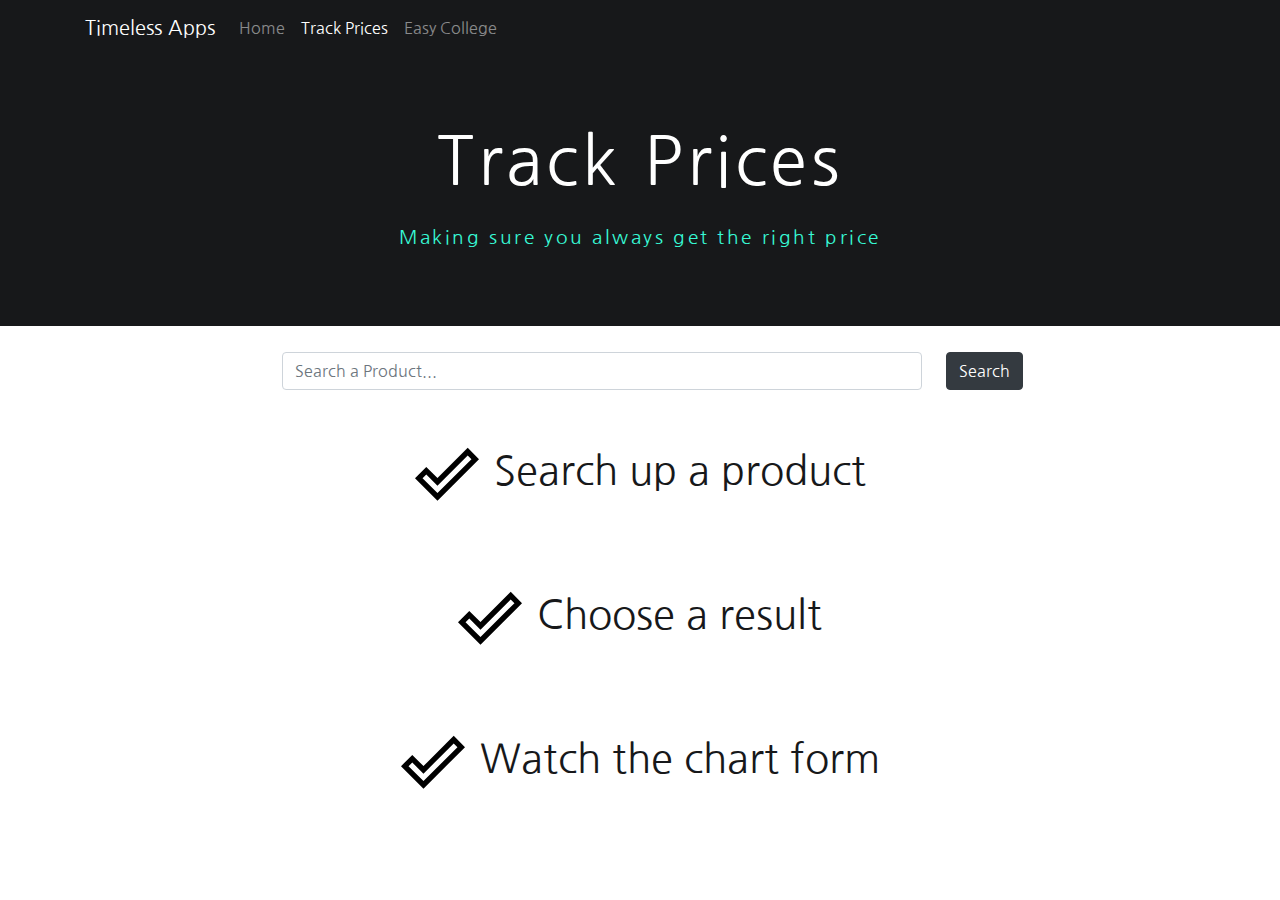
<file: track-prices/index.html>
<!DOCTYPE html>
<html lang="en">
<head>
    <meta charset="UTF-8">
    <meta name="viewport" content="width=device-width, initial-scale=1.0">
    <link rel="stylesheet" href="https://use.fontawesome.com/releases/v5.3.1/css/all.css" integrity="sha384-mzrmE5qonljUremFsqc01SB46JvROS7bZs3IO2EmfFsd15uHvIt+Y8vEf7N7fWAU" crossorigin="anonymous">
    <link href="https://fonts.googleapis.com/css?family=Lato:400,700i" rel="stylesheet">
    <link href="https://dl.dropbox.com/s/7vleowye5psd2mj/only_logo_transparent_white.png?dl=0" rel="shortcut icon" type="image/x-icon" />
    <link href="https://fonts.googleapis.com/css?family=Nanum+Gothic&display=swap" rel="stylesheet">
    <link href="https://fonts.googleapis.com/css?family=Source+Sans+Pro&display=swap" rel="stylesheet">
    <link href="https://fonts.googleapis.com/icon?family=Material+Icons" rel="stylesheet">
    <link rel="stylesheet" href="../external-css/bootstrap.css">
    <link rel="stylesheet" href="css/general.css?v=1.0.0">
    <link rel="stylesheet" href="css/graph.css?v=1.0.0">
    <link rel="stylesheet" href="css/landing.css?v=1.0.0">
    <link rel="stylesheet" href="css/describe-search.css?v=1.0.0">
    <title>Track Prices</title>
</head>

<body>

<nav class="navbar navbar-expand-lg navbar-dark" id="navbar">
	<div class="container">
		<a class="navbar-brand" href="http://www.timeless-apps.com/">
			Timeless Apps
		</a>
		<button class="navbar-toggler" type="button" data-toggle="collapse" data-target="#navbarSupportedContent"
            aria-controls="navbarSupportedContent" aria-expanded="false" aria-label="Toggle navigation">
            <span class="navbar-toggler-icon"></span>
		</button>
		<div class="collapse navbar-collapse" id="navbarSupportedContent">
			<ul class="navbar-nav mr-auto">
                <li class="nav-item ">
					<a class="nav-link" href="/">Home <span class="sr-only">(current)</span></a>
				</li>

				<li class="nav-item active">
					<a class="nav-link" href="">Track Prices</a>
				</li>

				<li class="nav-item">
					<a class="nav-link" href="../easy-college/easy-college.html"> Easy College</a>
				</li>
			</ul>
		</div>
	</div>
</nav>

<div id="landing">
    <h1 id="landing-title" class="section-title">Track Prices</p>
    <h2 id="slogan" class="section-desc">Making sure you always get the right price</p>
</div>

<div id="search-container">
    <div id="search-product">
        <input type="input" class="form-control col-lg-6 mx-sm-4 mb-3" id="user-search" placeholder="Search a Product...">
        <button id="product-search-button" class="btn btn-dark mb-3" onclick="getMatches()">Search</button>
    </div>

    <div class="list-group-flush" id="title-list">

    </div>
</div>

<div id="chart-container">
    <canvas id="retailer-chart"></canvas>
</div>

<div id="notices">
    <div id="describe-search" class="horizontal-centered-column">
        <h1><img class="check" src="../img/check.svg" alt="Check">Search up a product</h1>
        <h1><img class="check" src="../img/check.svg" alt="Check">Choose a result</h1>
        <h1><img class="check" src="../img/check.svg" alt="Check">Watch the chart form</h1>
    </div>

    <div id="not-found" class="horizontal-centered-column">
        <h1>Sorry, we could not find that product<img id="sad-face" src="../img/sad.svg" alt="Sad"></h1>
    </div>
</div>

</body>
    <script src="external_js/chart.js"></script>
    <script src="drawChart.js"></script>
    <script src="https://code.jquery.com/jquery-3.2.1.slim.min.js" integrity="sha384-KJ3o2DKtIkvYIK3UENzmM7KCkRr/rE9/Qpg6aAZGJwFDMVNA/GpGFF93hXpG5KkN" crossorigin="anonymous"></script>
    <script src="https://cdnjs.cloudflare.com/ajax/libs/popper.js/1.12.9/umd/popper.min.js" integrity="sha384-ApNbgh9B+Y1QKtv3Rn7W3mgPxhU9K/ScQsAP7hUibX39j7fakFPskvXusvfa0b4Q" crossorigin="anonymous"></script>
    <script src="https://maxcdn.bootstrapcdn.com/bootstrap/4.0.0/js/bootstrap.min.js" integrity="sha384-JZR6Spejh4U02d8jOt6vLEHfe/JQGiRRSQQxSfFWpi1MquVdAyjUar5+76PVCmYl" crossorigin="anonymous"></script>
</html>
</file>
<file: track-prices/css/general.css>
html, body {
   height: 100%;
   max-width: 100%;
   margin: 0;
   padding: 0;
   font-family: "Nanum Gothic", serif;
   overflow-x: hidden;
}

#navbar {
	background: #17181a;
	width: 100%;
}

body::-webkit-scrollbar-track
{
	-webkit-box-shadow: inset 0 0 6px rgba(0,0,0,0.3);
	background-color: #F5F5F5;
}

body::-webkit-scrollbar
{
	width: 10px;
	background-color: #F5F5F5;
}

body::-webkit-scrollbar-thumb
{
	background-color: #17181a;
	border: 2px solid #17181a;
}


@-webkit-keyframes vertical-mover {
    0% { transform: translateY(0); }
    100% { transform: translateY(-10px); }
}

@keyframes vertical-mover {
    0% { transform: translateY(0); }
    100% { transform: translateY(-10px); }
}

@-webkit-keyframes scale-small-up {
    0% { transform: scale(1); }
    100% { 	transform: scale(1.03); }
}

@-webkit-keyframes scale-big-up {
    0% { transform: scale(1); }
    100% { 	transform: scale(1.005); }
}


.rounded-button {
	font-family: 'Nanum Gothic';
	padding-right: 6%;
	padding-left: 6%;
	padding-top: 0.8%;
	padding-bottom: 0.8%;
	border-radius: 100px;
	border: 1px solid white;
	color: white;
	font-size: 1.5vw;
	text-decoration: none;
	transition: 0.3s
}

.rounded-button:hover {
	background-color: white;
	color: black;
	text-decoration: none;

}

.horizontal-centered-column {
	display: flex;
	flex-direction: column;
	justify-content: center;
	align-items: center;
}

.horizontal-centered-row {
	display: flex;
	flex-direction: row;
	justify-content: center;
	align-items: center;
}

#disabled {
	pointer-events: none;
	cursor: default;
	background: #9ba2af;
	border: none;
	color: white;
}

.zoom:hover {
	transform: scale(1.2);
}

/* Section Shared */

.section-title {
	font-size: 3.9vw;
	letter-spacing: 0.5vw;
	padding-top: 1%;
	font-family: "Nanum Gothic";
	text-align: center;
}

.section-desc {
	font-size: 1.5vw;
	font-family: "Nanum Gothic";
}


.chevron-right {
	-webkit-animation: horizontal-mover 1s infinite  alternate;
	animation: horizontal-mover 1s infinite  alternate;
	float: left;
}

.inline-img {
	vertical-align: middle;
}

@-webkit-keyframes horizontal-mover {
    0% { transform: translateX(0); }
    100% { transform: translateX(-10px); }
}
@keyframes horizontal-mover {
    0% { transform: translateX(0); }
    100% { transform: translateX(-10px); }
}

@-webkit-keyframes vertical-mover {
    0% { transform: translateY(0); }
    100% { transform: translateY(-10px); }
}
@keyframes vertical-mover {
    0% { transform: translateY(0); }
    100% { transform: translateY(-10px); }
}


.all-width {
	width: 100%;
}

.white-button {
	color: black;
	border: 2px solid black;
	margin-bottom: 1%;
}

.white-button:hover {
	background-color: black;
	color: white;
}

/* Responsiveness */

@media only screen and (max-width: 1200px) {
	.section-title {
		font-size: 6vw;
	}

	.section-desc {
		font-size: 2.5vw;
	}

	.rounded-button {
		padding-right: 6%;
		padding-left: 6%;
		padding-top: 1%;
		padding-bottom: 1%;
		font-size: 3vw;
	}
}

@media only screen and (max-width: 768px) {
	.section-title {
		font-size: 7vw
	}

	.section-desc {
		font-size: 4.2vw;
	}

	.rounded-button {
		padding-right: 15%;
		padding-left: 15%;
		padding-top: 2.2%;
		padding-bottom: 2.2%;
		font-size: 4.4vw;
	}
}
</file>
<file: track-prices/css/graph.css>
#chart-container {
  position: relative;
  display: none;
  margin: auto;
  margin-top: 4vh;
  height: 80vh;
  width: 80vw;
}

#retailer-chart {
    position: absolute;
    bottom: 20px;
}

#search-container {
	display: flex;
	flex-direction: column;
	justify-content: center;
	align-items: center;
}

#search-product {
    width: 100%;
    margin-top: 2%;
    display: flex;
    flex-direction: row;
    justify-content: center;
    justify-items: center;
    align-items: center;
}

#title-list {
	width: 60%
}

@media only screen and (max-width: 992px) {
    #chart-container {
        height: 70vh;
        width: 100vw;
    }
}

@media only screen and (max-width: 768px) {
    #chart-container {
        height: 50vh;
        width: 100vw;
    }
}

@media only screen and (max-width: 500px) {
    #chart-container {
        height: 35vh;
        width: 100vw;
    }
}
</file>
<file: track-prices/css/landing.css>
#landing {
    width: 100%;
    height: 30%;
    color: white;
    min-height: 250px;
    background-color: #17181a;
    display: flex;
    text-align: center;
    flex-direction: column;
    justify-content: center;
    justify-items: center;
    align-items: center;
}

#landing-title {
    font-size: 5.2vw;
    letter-spacing: 0.3vw;
    font-family: 'Nanum Gothic';
}

#slogan {
    font-size: 1.5vw;
    font-family: 'Nanum Gothic';
    letter-spacing: 0.2vw;
    color: #37fad6
}

@media only screen and (max-width: 1200px) {
  #landing-title {
    font-size: 72px;
  }

  #slogan {
    font-size: 32px;
  }
}

@media only screen and (max-width: 768px) {
  #landing-title {
    font-size: 64px;
  }

  #slogan {
    font-size: 24px;
  }
}
</file>
<file: track-prices/css/describe-search.css>
#notices {
    position: relative;
    margin: auto;
    margin-top: 4vh;
    height: 40vh;
    width: 100vw;
}

#describe-search {
    display: flex;
    height: 100%;
    width: 100%;
    flex-direction: column;
    justify-content: space-between;
}

#describe-search > h1 {
    color: #17181a;
}

.check {
    height: 64px;
    width: 64px;
    margin-right: 15px;
    animation: scale-small-up 1s infinite alternate;
}

#sad-face {
    height: 100px;
    width: 100px;
    margin-left: 15px;
    animation: scale-small-up 1s infinite alternate;
}

#not-found {
    display: none;
    height: 100%;
    width: 100%;
    text-align: center;
}
</file>
